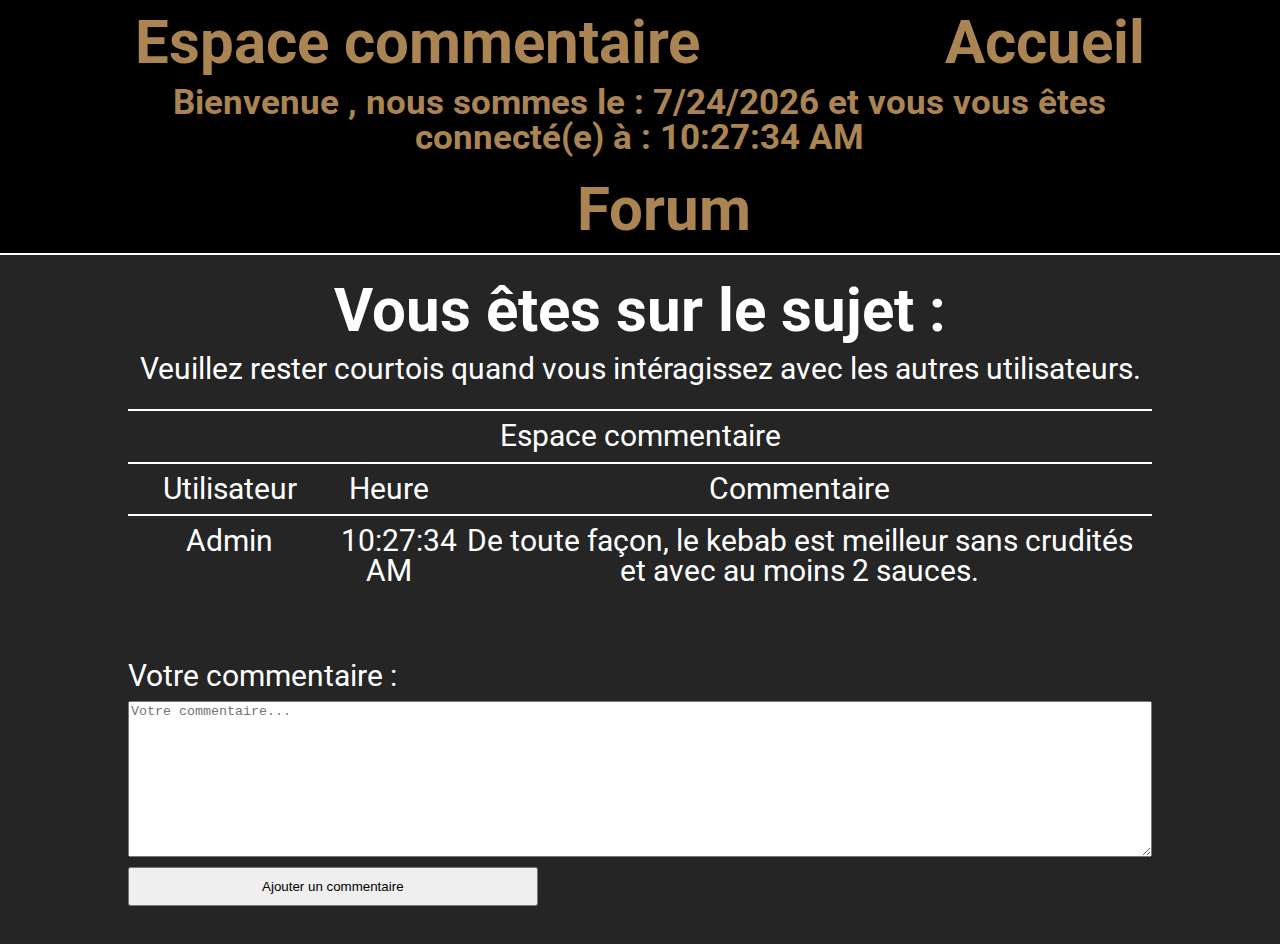
<file: HTML/commentaireSalade.html>
<!DOCTYPE html>
<html lang="fr">

<head>
  <meta charset="UTF-8">
  <meta name="viewport" content="width=device-width, initial-scale=1.0">
  <title>Espace commentaire</title>
  <link rel="preconnect" href="https://fonts.googleapis.com">
  <link rel="preconnect" href="https://fonts.gstatic.com" crossorigin>
  <link
    href="https://fonts.googleapis.com/css2?family=Abril+Fatface&family=Anuphan&family=Fira+Sans:wght@100;400&family=Montserrat&family=Roboto:wght@100;300&display=swap"
    rel="stylesheet">
  <link href="https://cdn.jsdelivr.net/npm/bootstrap@5.3.2/dist/css/bootstrap.min.css" rel="stylesheet"
    integrity="sha384-T3c6CoIi6uLrA9TneNEoa7RxnatzjcDSCmG1MXxSR1GAsXEV/Dwwykc2MPK8M2HN" crossorigin="anonymous">
  <link rel="stylesheet" href="../CSS/reset.css">
  <link rel="stylesheet" href="../CSS/style.css">
</head>

<body>
  <header>
    <div class="flexForum">
      <p>Espace commentaire</p>
      <a href="../index.html">Accueil</a>
    </div>
    <div>
      <h2>Bienvenue <span id="prenom"> </span>, nous sommes le : <span id="dateToday"></span> et vous vous êtes
        connecté(e)
        à : <span id="heure"></span> </h2>
    </div>
    <a href="../HTML/forum.html" class="forumBouge">Forum</a>
  </header>

  <div>
    <h4 class="sujetCommentaire">Vous êtes sur le sujet : <span id="sujet"></span></h4>
    <p class="courtois">Veuillez rester courtois quand vous intéragissez avec les autres utilisateurs.</p>
  </div>

  <table id="tableauCommentaire">
    <thead>
      <tr>
        <th colspan="3">Espace commentaire</th>
      </tr>
    </thead>
    <tbody>
      <tr>
        <th class="uti">Utilisateur</th>
        <th class="hour">Heure</th>
        <th class="noComment">Commentaire</th>
      </tr>
      <tr>
        <td>Admin</td>
        <td><span id="heure2"></span></td>
        <td>De toute façon, le kebab est meilleur sans crudités et avec au moins 2 sauces.</td>
      </tr>
    </tbody>
  </table>

  <form id="ajouterLigneCommentaire">
    <label for="commentaire">Votre commentaire : <span id="error"></span></label>
    <textarea name="commentaire" id="commentaire" cols="30" rows="10" placeholder="Votre commentaire..."></textarea>
    <input type="submit" value="Ajouter un commentaire" id="ajouterCommentaire">
  </form>



  
  <script src="../JAVASCRIPT/commentaire.js"></script>

</body>

</html>
</file>
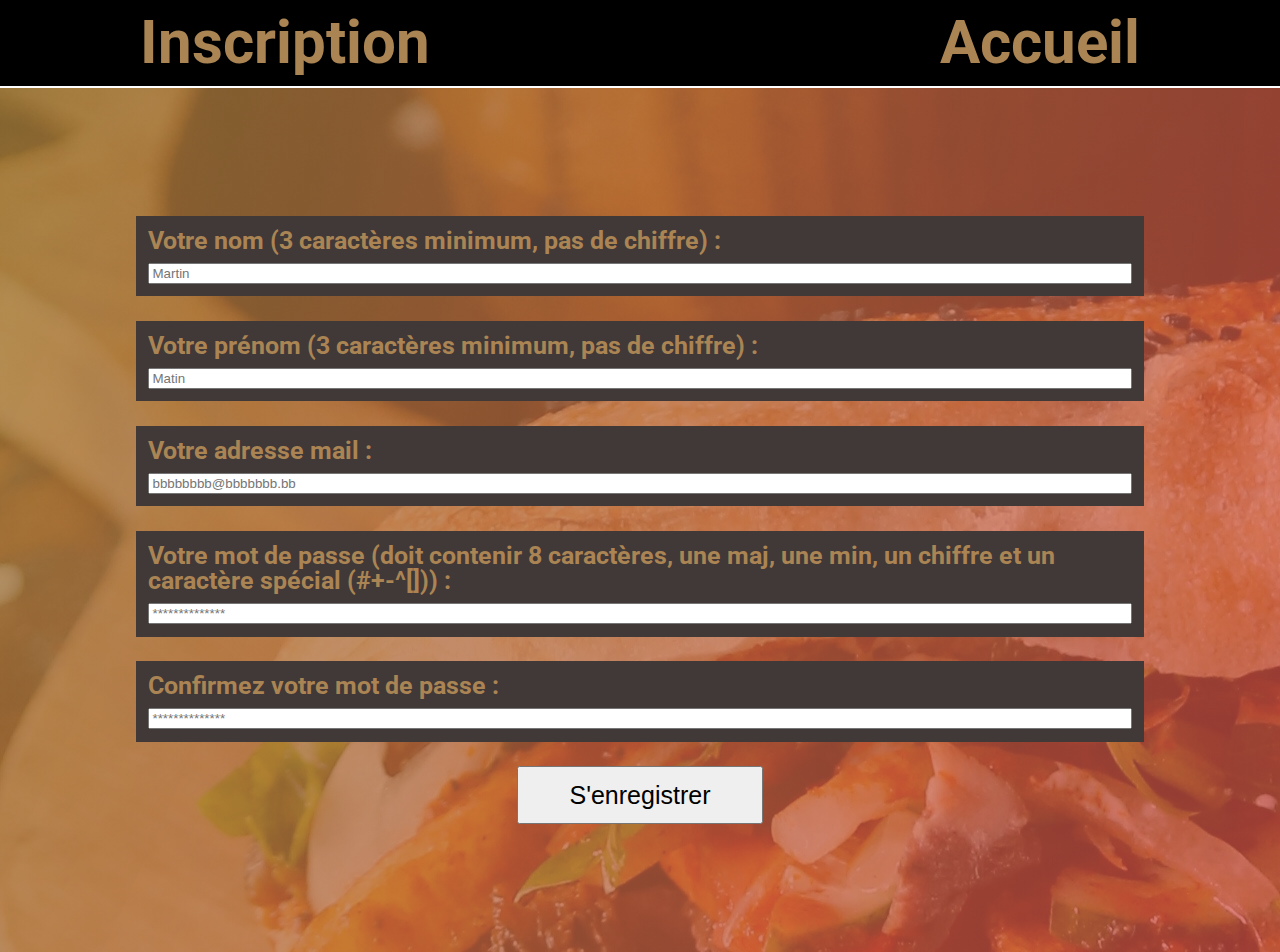
<file: HTML/form.html>
<!DOCTYPE html>
<html lang="fr">

<head>
    <meta charset="UTF-8">
    <meta name="viewport" content="width=device-width, initial-scale=1.0">
    <title>Formulaire kebab</title>
    <link rel="preconnect" href="https://fonts.googleapis.com">
    <link rel="preconnect" href="https://fonts.gstatic.com" crossorigin>
    <link
        href="https://fonts.googleapis.com/css2?family=Abril+Fatface&family=Anuphan&family=Fira+Sans:wght@100;400&family=Montserrat&family=Roboto:wght@100;300&display=swap"
        rel="stylesheet">
    <link href="https://cdn.jsdelivr.net/npm/bootstrap@5.3.2/dist/css/bootstrap.min.css" rel="stylesheet"
        integrity="sha384-T3c6CoIi6uLrA9TneNEoa7RxnatzjcDSCmG1MXxSR1GAsXEV/Dwwykc2MPK8M2HN" crossorigin="anonymous">
    <link rel="stylesheet" href="../CSS/reset.css">
    <link rel="stylesheet" href="../CSS/style.css">
</head>

<body>
    <header>
        <div class="flexForum2">
            <p>Inscription</p><br>
            <a href="../index.html">Accueil</a>
        </div>
    </header>


    <form action="../HTML/login.html" id="jeVaisToutCasser" method="get">

        <div class="form">
            <label for="nom">Votre nom (3 caractères minimum, pas de chiffre) : <span id="error"></span></label>
            <input type="text" name="nom" placeholder="Martin" id="nom">
        </div>

        <div class="form">
            <label for="prenom">Votre prénom (3 caractères minimum, pas de chiffre) :<span id="errorDeux"></span></label>
            <input type="text" name="prenom" placeholder="Matin" id="prenom">
        </div>

        <div class="form">
            <label for="mail">Votre adresse mail :<span id="errorTrois"></span></label>
            <input type="text" name="mail" id="mail" placeholder="bbbbbbbb@bbbbbbb.bb">
        </div>

        <div class="form">
            <label for="mdps">Votre mot de passe (doit contenir 8 caractères, une maj, une min, un chiffre et un caractère spécial
                (#+-^[])) :<span id="errorQuatre"></span></label>
            <input type="text" name="mdps" id="mdps" placeholder="**************">
        </div>

        <div class="form">
            <label for="cMdps">Confirmez votre mot de passe :<span id="errorCinq"></span></label>
            <input type="text" name="cMdps" id="cMdps" placeholder="**************">
        </div>

        <input type="submit" value="S'enregistrer" id="submit">

    </form>


    <script src="../JAVASCRIPT/script.js"></script>

</body>

</html>
</file>
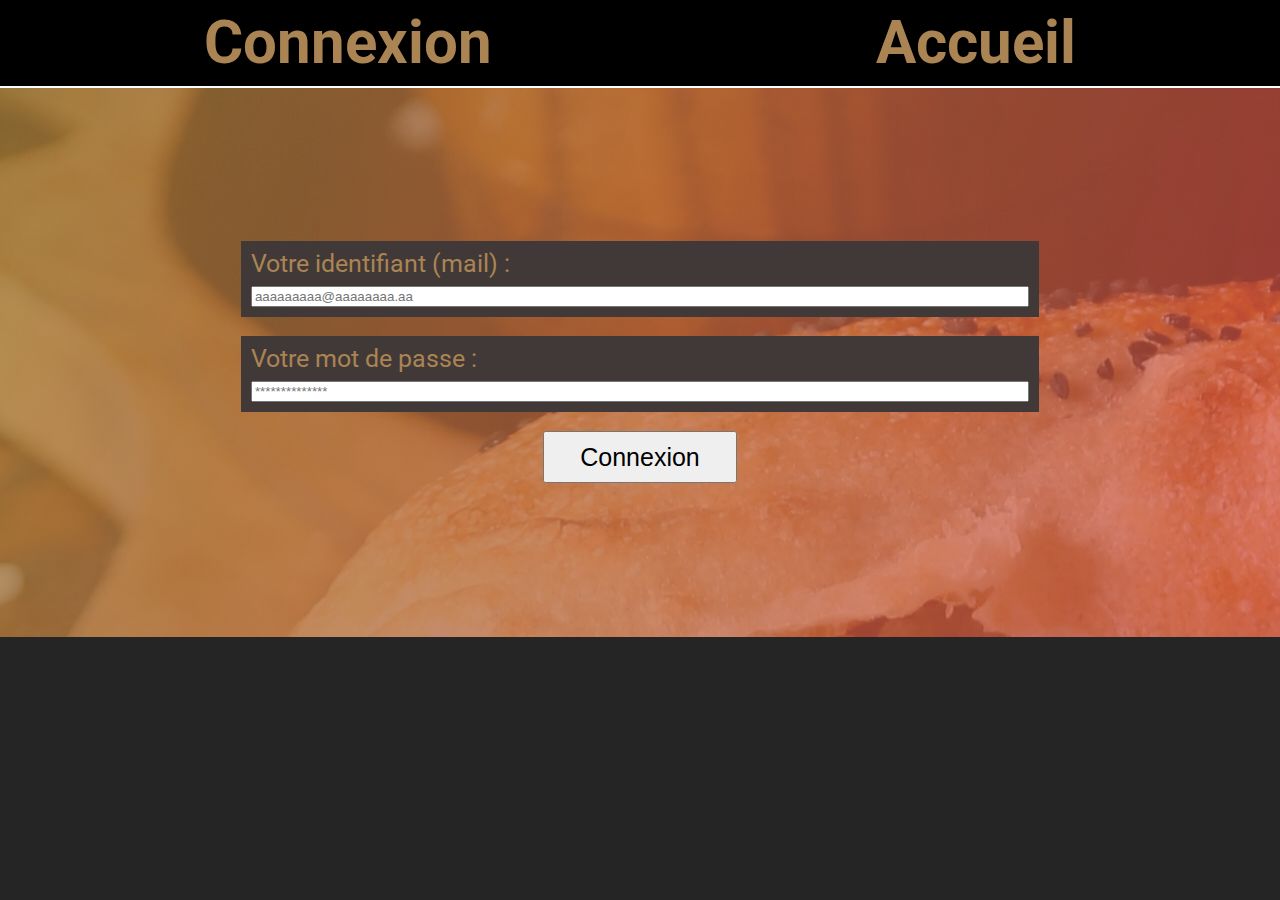
<file: HTML/login.html>
<!DOCTYPE html>
<html lang="fr">

<head>
    <meta charset="UTF-8">
    <meta name="viewport" content="width=device-width, initial-scale=1.0">
    <title>Connexion kebab</title>
    <link rel="preconnect" href="https://fonts.googleapis.com">
    <link rel="preconnect" href="https://fonts.gstatic.com" crossorigin>
    <link
        href="https://fonts.googleapis.com/css2?family=Abril+Fatface&family=Anuphan&family=Fira+Sans:wght@100;400&family=Montserrat&family=Roboto:wght@100;300&display=swap"
        rel="stylesheet">
    <link href="https://cdn.jsdelivr.net/npm/bootstrap@5.3.2/dist/css/bootstrap.min.css" rel="stylesheet"
        integrity="sha384-T3c6CoIi6uLrA9TneNEoa7RxnatzjcDSCmG1MXxSR1GAsXEV/Dwwykc2MPK8M2HN" crossorigin="anonymous">
    <link rel="stylesheet" href="../CSS/reset.css">
    <link rel="stylesheet" href="../CSS/style.css">
</head>

<body>
    <header>
        <div class="flexForum2">
        <p>Connexion</p>
        <a href="../index.html">Accueil</a>
        </div>
    </header>

    <form action="../HTML/forum.html" method="get" id="formulaireConnexion">
        <div class="form colorSize">
            <label for="mai">Votre identifiant (mail) :<span id="trois"></span></label>
            <input type="text" name="mai" id="mai" placeholder="aaaaaaaaa@aaaaaaaa.aa">
        </div>

        <div class="form colorSize">
            <label for="motDP">Votre mot de passe :<span id="quatre"></span></label>
            <input type="text" name="motDP" id="motDP" placeholder="**************">
        </div>

        <input type="submit" value="Connexion" id="connexion">
    </form>

    <script src="../JAVASCRIPT/recuperation.js"></script>
    
</body>

</html>
</file>
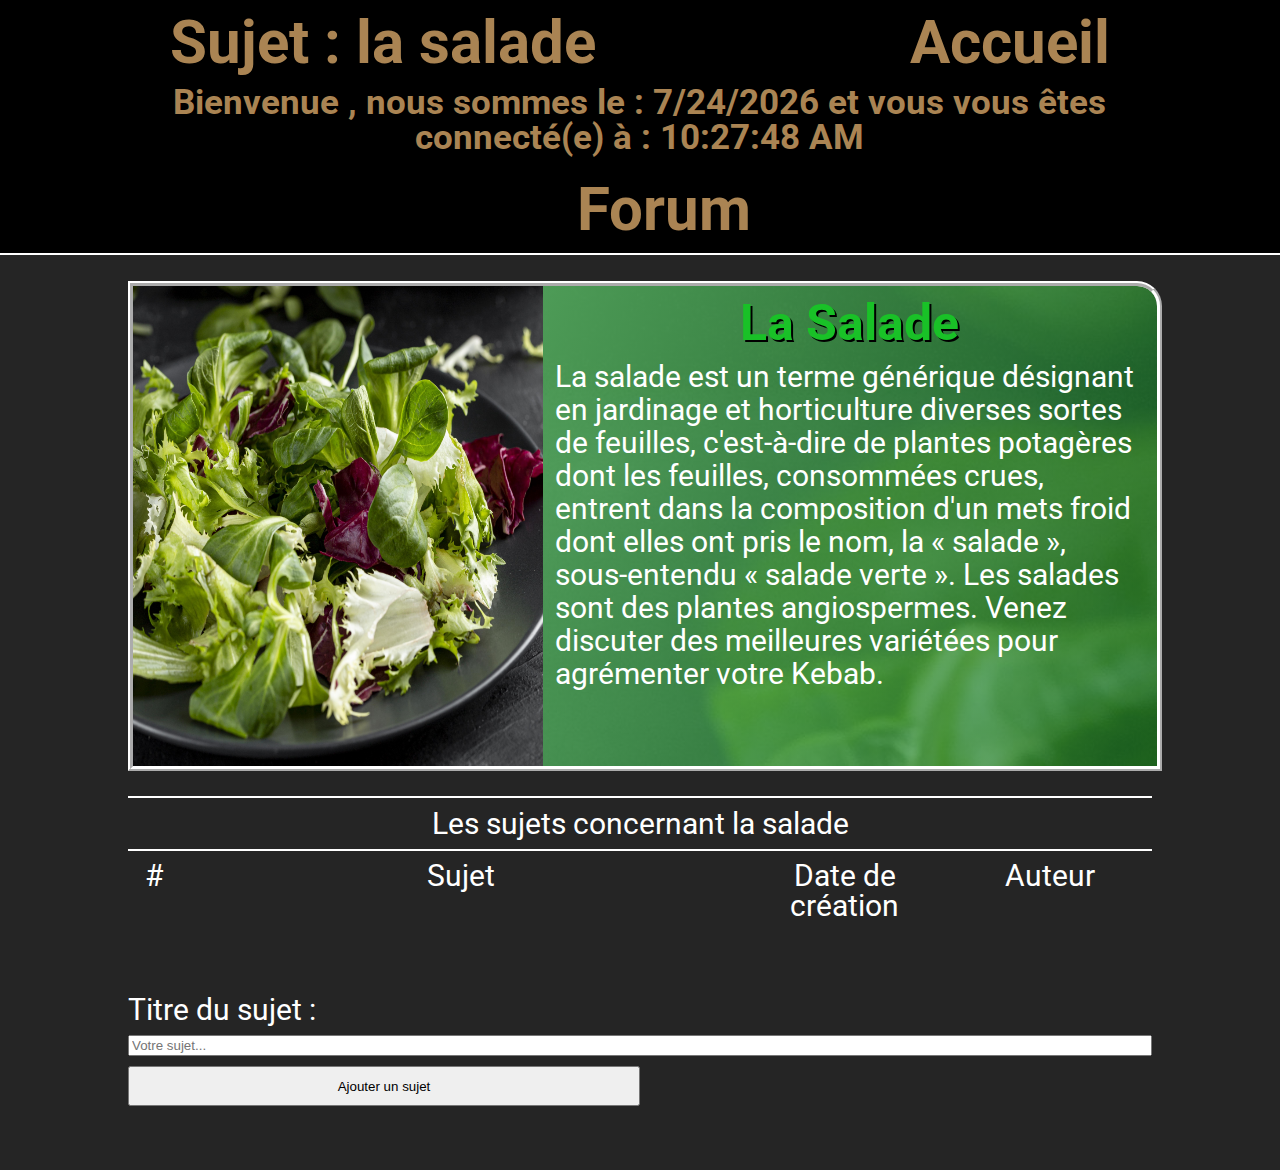
<file: HTML/sujetSalade.html>
<!DOCTYPE html>
<html lang="fr">

<head>
  <meta charset="UTF-8">
  <meta name="viewport" content="width=device-width, initial-scale=1.0">
  <title>Sujet Salade</title>
  <link rel="preconnect" href="https://fonts.googleapis.com">
  <link rel="preconnect" href="https://fonts.gstatic.com" crossorigin>
  <link
    href="https://fonts.googleapis.com/css2?family=Abril+Fatface&family=Anuphan&family=Fira+Sans:wght@100;400&family=Montserrat&family=Roboto:wght@100;300&display=swap"
    rel="stylesheet">
  <link href="https://cdn.jsdelivr.net/npm/bootstrap@5.3.2/dist/css/bootstrap.min.css" rel="stylesheet"
    integrity="sha384-T3c6CoIi6uLrA9TneNEoa7RxnatzjcDSCmG1MXxSR1GAsXEV/Dwwykc2MPK8M2HN" crossorigin="anonymous">
  <link rel="stylesheet" href="../CSS/reset.css">
  <link rel="stylesheet" href="../CSS/style.css">
</head>

<body>
  <header>
    <div class="flexForum">
      <p>Sujet : la salade</p>
      <a href="../index.html">Accueil</a>

    </div>
    <div>
      <h2>Bienvenue <span id="prenom"> </span>, nous sommes le : <span id="dateToday"></span> et vous vous êtes
        connecté(e)
        à : <span id="heure"></span></h2>
    </div>
    <a href="../HTML/forum.html" class="forumBouge">Forum</a>
  </header>

  <main>
    <div class="presentationCrudite">
      <img src="../IMAGES/salade-fraiche-angle-eleve-plaque-noire.jpg" alt="salade" class="img-fluid salade">
      <div class="blablaCrudite">
        <h3>La Salade</h3>
        <p class="texteCrudite">La salade est un terme générique désignant en jardinage et horticulture diverses sortes
          de feuilles, c'est-à-dire de plantes potagères dont les feuilles, consommées crues, entrent dans la
          composition d'un mets froid dont elles ont pris le nom, la « salade », sous-entendu « salade verte ». Les
          salades sont des plantes angiospermes. Venez discuter des meilleures variétées pour agrémenter votre Kebab.
        </p>
      </div>
    </div>

    <table id="tableau">
      <thead>
        <tr>
          <th colspan="4">Les sujets concernant la salade</th>
        </tr>
      </thead>
      <tbody>
        <tr>
          <th class="num">#</th>
          <th class="tailleSujet">Sujet</th>
          <th class="tailleDate">Date de création</th>
          <th class="tailleAuteur">Auteur</th>
        </tr>
      </tbody>
    </table>

    <form id="ajouterLigne">
      <label for="sujet">Titre du sujet : <span id="error"></span></label>
      <input type="text" name="sujet" id="sujet" placeholder="Votre sujet...">
      <input type="submit" value="Ajouter un sujet" id="ajouterSujet">
    </form>


  </main>
  <script src="../JAVASCRIPT/ligneSujet.js"></script>
  <script src="../JAVASCRIPT/recuperation2.js"></script>

</body>

</html>
</file>
<file: CSS/style.css>
body {
    background-color: #252525;
    font-family: 'Roboto', sans-serif;
}

a {
    color: #aa8453;
    text-decoration: none;
    font-size: 60px;
}

/*header*/
header {
    color: #aa8453;
    font-size: 60px;
    display: flex;
    background-color: black;
    padding: 1%;
    display: flex;
    flex-direction: column;
    justify-content: space-around;
    font-weight: bold;
    border-bottom: solid 2px white;
}

h1 {
    display: flex;
    justify-content: center;
}

/*Main index*/
.mainIndex {
    background: linear-gradient(115deg, rgba(46, 72, 24, 0.8), rgba(71, 7, 5, 0.7)), url(../IMAGES/doner-viande-dans-pain-planche-bois.jpg);
    padding: 2%;
}

/* Carroussel */
.carouselExampleAutoplaying {
    height: 750px;
}

.kebab {
    width: 80%;
    margin-left: 10%;
    margin-top: 2%;
    margin-bottom: 2%;
    border: ridge black 10px;
}

.kebabImage {
    height: 750px;
}

/*boutons inscription login*/
.boutons {
    display: flex;
    flex-direction: row;
    justify-content: space-around;
    margin-bottom: 2%;

}

.boutonsK {
    padding-top: 1%;
    padding-bottom: 1%;
    background-color: rgb(255, 254, 254);
    width: 120%;
    text-align: center;
    border: ridge black 10px;
}


/*formulaire*/
.flexForum2 {
    display: flex;
    flex-direction: row;
    justify-content: space-around;

}

#jeVaisToutCasser {
    display: flex;
    align-items: center;
    flex-direction: column;
    background: linear-gradient(115deg, rgba(158, 123, 58, 0.8), rgba(215, 78, 73, 0.7)), url(../IMAGES/doner-viande-dans-pain-planche-bois.jpg);
    padding: 2%;
    color: #aa8453;
    font-weight: bold;
    padding-top: 10%;
    padding-bottom: 10%;
}

.form {
    display: flex;
    flex-direction: column;
    width: 80%;
    margin-bottom: 1%;
    background-color: rgb(65, 56, 56);
    padding: 1%;
    font-size: 25px;
    margin-bottom: 2%;
    gap: 10px;

}

#submit {
    width: 20%;
    padding: 1%;
    display: flex;
    justify-content: center;
    font-size: 25px;
}

#submit:hover {
    background-color: rgb(255, 0, 0);
}

.yolo {
    display: flex;
    flex-direction: row;
    gap: 5px;
}

#erreur{
    color:#c11919;
}

/* LOGIN */
#formulaireConnexion {
    display: flex;
    align-items: center;
    flex-direction: column;
    background: linear-gradient(115deg, rgba(158, 123, 58, 0.8), rgba(215, 78, 73, 0.7)), url(../IMAGES/doner-viande-dans-pain-planche-bois.jpg);
    padding: 12%;
    color: #aa8453;

}

#connexion {
    width: 20%;
    padding: 1%;
    display: flex;
    justify-content: center;
    font-size: 25px;
}

#connexion:hover {
    background-color: rgb(191, 22, 98);
}

/* FORUM */
.mainForum {

    padding: 2%;
}

.flexForum {
    display: flex;
    flex-direction: row;
    justify-content: space-around;
    margin-bottom: 1%;
}

h2 {
    text-align: center;
    font-size: 35px;
    width: 85%;
    margin-left: 7.5%;
}

.gestionImage {
    display: flex;
    flex-direction: row;
    background: linear-gradient(115deg, rgba(226, 221, 215, 0.8), rgba(226, 160, 157, 0.7)), url(../IMAGES/doner-viande-dans-pain-planche-bois.jpg);
    border-top-right-radius: 25px;
    border-bottom-right-radius: 25px;
    border: solid white 2px;
}

.blablaKebab {
    color: black;
    font-size: 30px;
    font-weight: bold;
    margin: 2%;
    line-height: 120%;
}

/* forum cards bootstrap */
.card {
    background: linear-gradient(115deg, rgba(134, 240, 144, 0.8), rgba(225, 93, 89, 0.7)), url(../IMAGES/doner-viande-dans-pain-planche-bois.jpg);
    border: ridge 5px rgb(255, 255, 255);
}

.cartesFlex {
    display: flex;
    flex-direction: row;
    margin-left: 10%;
    margin-right: 10%;
    margin-top: 2%;
    justify-content: space-around;
    gap: 10px;
}

.card-title {
    font-size: 30px;
    color: #000000;
    font-weight: bold;

}

.card-text {
    font-weight: bold;
}

.boutonFlex {
    display: flex;
    justify-content: flex-end;
}

.btn {
    color: #aa8453;
    background-color: #252525;
    border: solid rgb(255, 255, 255) 2px;
    font-weight: bold;
}

.card-img-top {
    height: 350px;
}

/* Les sujets  La salade*/

.presentationCrudite {
    margin-top: 2%;
    display: flex;
    flex-direction: row;
    margin-left: 10%;
    margin-right: 10%;
    border: ridge white 5px;
    border-top-right-radius: 25px;
    width: 80%;
    background: linear-gradient(115deg, rgba(134, 240, 144, 0.8), rgba(23, 113, 40, 0.7)), url(../IMAGES/salade-fraiche-angle-eleve-plaque-noire.jpg);
    margin-bottom: 2%;

}

.salade {
    width: 40%;
    height: 30rem;
}

.blablaCrudite {
    width: 60%;

}

h3 {
    color: #19c127;
    text-shadow: 2px 2px black;
    margin-top: 2%;
    text-align: center;
    font-size: 50px;
    font-weight: bold;
    margin-bottom: 2%;
}

.texteCrudite {
    color: white;
    line-height: 110%;
    font-size: 30px;
    margin-left: 2%;
    margin-right: 2%;
}


/*Sujet tomate*/
.titreTomate {
    color: #c11919;
    text-shadow: 2px 2px black;
}

.presentationCruditeTomate {
    margin-top: 2%;
    display: flex;
    flex-direction: row;
    margin-left: 10%;
    margin-right: 10%;
    border: ridge white 5px;
    border-top-right-radius: 25px;
    width: 80%;
    background: linear-gradient(115deg, rgba(194, 104, 104, 0.8), rgba(107, 12, 12, 0.7)), url(../IMAGES/vue-dessus-tomates-fraiches-mures-gouttes-eau-fond-noir.jpg);
    margin-bottom: 2%;

}

/*Sujet oignon*/
.titreOignon {
    color: #cc2576;
    text-shadow: 2px 2px black;
}

.presentationCruditeOignon {
    margin-top: 2%;
    display: flex;
    flex-direction: row;
    margin-left: 10%;
    margin-right: 10%;
    border: ridge white 5px;
    border-top-right-radius: 25px;
    width: 80%;
    background: linear-gradient(115deg, rgba(216, 122, 199, 0.8), rgba(124, 6, 83, 0.7)), url(../IMAGES/vue-laterale-du-panier-plein-oignons-rouges-fond-bois.jpg);
    margin-bottom: 2%;
}


/* tableau SALADE TOMATE OIGNON */
table {
    color: white;
    font-size: 30px;
    border-top: solid 2px white;
    width: 80%;
    margin-left: 10%;
    text-align: center;
    margin-bottom: 5%;
}

th {
    border-top: solid 2px white;
    padding: 1%;
    height: auto;
    width: auto;
   
}

.sujet1 {
    color: white;
    font-size: 30px;

}

td {
    padding: 1%;
    border-top: solid 2px white;
    height: auto;
    width: auto;
}

#ajouterLigne{
    margin-left: 10%;
    margin-right: 10%;
    display: flex;
    flex-direction: column;
    gap: 10px;
    color: white;
    font-size: 30px;
    margin-bottom: 5%;
    
}

#ajouterSujet {
    padding: 1%;
    width: 50%;
}

#ajouterSujet:hover{
    background-color: #19c127;
}

.num{
    width: 5%;
}
.tailleSujet{
    width: 55%;
}
.tailleDate{
    width: 20%;
}
.tailleAuteur{
    width: 20%;
}

/* PAGE Commentaire */

.sujetCommentaire{
    color: white;
    margin-top: 2%;
    font-size: 60px;
    text-align: center;
    font-weight: bold;
}

.courtois{
    color: white;
    margin-top: 1%;
    font-size: 30px;
    text-align: center;
    margin-bottom: 2%;
}
#ajouterLigneCommentaire{
    margin-left: 10%;
    margin-right: 10%;
    display: flex;
    flex-direction: column;
    gap: 10px;
    color: white;
    font-size: 30px;
    margin-bottom: 3%;
}

.uti{
    width: 20%;
}
.hour{
    width: 10%;
}
.noComment{
    width: 70%;
}
#ajouterCommentaire{
    width: 40%;
    padding: 1%;
}
#ajouterCommentaire:hover{
    background-color: #252552;
    color: white;
}
.forumBouge{
    margin-left: 45%;
    margin-right: 45%;
    margin-top: 2%;
    font-weight: bold;
}

/* php nom prenom date */

.unTruc{
    display: flex;
    flex-direction: row;
    text-align: center;
    font-size: 30px;
    justify-content: space-between;
}

.utilisateur{
    display: flex;
    flex-direction: row;
    text-align: center;
    font-size: 45px;
    padding: 1%;
}

.imageProfil{
    width: 150px;
    height: 100px;
    border: white solid 2px;
}
.utilisateurDate{
    display: flex;
    flex-direction: column;
}
.fff{
    display: flex;
    flex-direction: column;
    gap: 10px;
}
.aaa{
    display: flex;
    flex-direction: row;
    gap: 20px;
}

.imageCommentaire{
    width: 150px;
    height: 100px;
    padding: 1%;
    border: solid 2px white;
}

#erreur12{
    color: #3bc119;
}

/* Responsive tablette*/
@media only screen and (min-width:601px) and (max-width:912px) {

    /*responsive page d'accueil tablette*/
    .mainIndex {
        padding-top: 30%;
        padding-bottom: 30%;
    }

    .kebab {
        width: 80%;
        margin-left: 10%;
        margin-top: 2%;
        margin-bottom: 2%;
        border: ridge black 10px;
    }

    .kebabImage {
        height: 500px;
    }

    header {
        font-size: 40px;
    }

    .boutons {
        margin-left: 28%;
        display: flex;
        flex-direction: column;
        margin-bottom: 2%;
        width: 40%;
        gap: 10px;

    }

    .boutonsK {
        font-size: 20px;
    }

    /*responsive formulaire tablette*/
    #jeVaisToutCasser {
        padding-top: 25%;
        gap: 10px;
        padding-bottom: 25%;
    }

    a {
        font-size: 40px;
    }

    .form {
        width: 80%;
        margin-bottom: 2%;
        gap: 10px;
        font-size: 30px;
    }

    #submit {
        width: 40%;
    }

    /*responsive page connexion tablette*/
    #formulaireConnexion {
        width: 100%;
        padding-top: 60%;
        gap: 20px;
        padding-bottom: 60%;
        font-size: 40px;
    }

    #connexion {
        width: 50%;
        padding: 5%;
    }


    /*responsive tablette forum*/
    .cartesFlex {
        display: flex;
        flex-direction: column;
        gap: 20px;
    }

    .broche {
        display: none;
    }

    .blablaKebab {
        font-size: 30px;
    }


    /* Page sujet tablette */
    .blablaCrudite{
        width: 100%;
    }
    .presentationCrudite{
        display: flex;
        flex-direction: column;
        border: solid white 2px;
        border-radius: 0%;
    }
    .presentationCruditeTomate{
        display: flex;
        flex-direction: column;
        border: solid white 2px;
        border-radius: 0%;
    }
    .presentationCruditeOignon{
        display: flex;
        flex-direction: column;
        border: solid white 2px;
        border-radius: 0%;
    }
    .salade{
        width: 100%;
        height: 300px;
    }
    #tableau{
        font-size: 30px;
    }
    .sujet1 {
        font-size: 30px;
    }
    
    #ajouterSujet{
        width: 50%;
        font-size: 20px;
        padding: 1%;
    }
    #ajouterSujet:hover{
        background-color: #c11919;
    }
    #ajouterLigne{
        margin-bottom: 10%;
    }

    /* responsive commentaire tablette */
    .sujetCommentaire{
        font-size: 40px;
        font-weight: bold;
        margin-bottom: 5%;
    }
    .courtois{
        font-size: 30px;
        margin-bottom: 5%;
    }
    #tableauCommentaire{
        width: 90%;
        margin-left: 5%;
        font-size: 30px;
        margin-bottom: 15%;
    }
    #commentaire{
        height: 300px;
    }
    #ajouterCommentaire{
        width: 80%;
        font-size: 30px;
    }
    #ajouterLigneCommentaire{
        margin-bottom: 15%;
    }
    

}

/*responsive mobile*/
@media only screen and (max-width:600px) {

    /* responsive page d'accueil*/
    .mainIndex {
        padding-top: 15%;
        padding-bottom: 15%;
    }

    .kebab {
        width: 80%;
        margin-left: 10%;
        margin-top: 2%;
        margin-bottom: 2%;
        border: ridge black 10px;
        height: 30%;
    }

    .kebabImage {
        height: 350px;
    }

    header {
        font-size: 30px;
    }

    h2{
        font-size: 30px;
    }
    

    .boutons {
        margin-left: 28%;
        display: flex;
        flex-direction: column;
        margin-bottom: 2%;
        width: 40%;
        gap: 10px;

    }

    .boutonsK {
        font-size: 20px;
    }

    /* responsive formulaire*/
    #jeVaisToutCasser {
        padding-top: 45%;
        gap: 10px;
        padding-bottom: 45%;
    }

    a {
        font-size: 30px;
    }

    .form {
        width: 80%;
        margin-bottom: 2%;
        gap: 10px;
        font-size: 20px;
    }

    #submit {
        width: 40%;
    }

    /* responsive connexion mobile*/
    #formulaireConnexion {
        width: 100%;
        padding-top: 65%;
        gap: 20px;
        padding-bottom: 65%;
        font-size: 40px;
    }

    #connexion {
        width: 50%;
        padding: 5%;
    }

    /* responsive mobile forum */
    .cartesFlex {
        display: flex;
        flex-direction: column;
        gap: 20px;
    }

    .broche {
        display: none;
    }

    .blablaKebab {
        font-size: 20px;
    }


    /* Page sujet mobile */
    .blablaCrudite{
        display: none;
    }
    .presentationCrudite{
        border: solid white 2px;
        border-radius: 0%;
    }
    .presentationCruditeTomate{
        border: solid white 2px;
        border-radius: 0%;
    }
    .presentationCruditeOignon{
        border: solid white 2px;
        border-radius: 0%;
    }
    .salade{
        width: 100%;
        height: 300px;
    }
    #tableau{
        margin-left: 5%;
        width: 90%;
        font-size: 20px;
        line-height: 25px;
    }
    .sujet1{
        font-size: 20px;
    }
    #ajouterSujet{
        width: 50%;
        font-size: 20px;
        padding: 1%;
    }
    #ajouterSujet:hover{
        background-color: #c11919;
    }
    #ajouterLigne{
        margin-bottom: 15%;
    }


    /*page commentaire mobile*/

    .sujetCommentaire{
        font-size: 30px;
        font-weight: bold;
        margin-bottom: 5%;
    }
    .courtois{
        font-size: 20px;
        margin-bottom: 5%;
    }
    #tableauCommentaire{
        width: 90%;
        margin-left: 5%;
        font-size: 20px;
        margin-bottom: 15%;
    }
    #commentaire{
        height: 200px;
    }
    #ajouterCommentaire{
        width: 80%;
        font-size: 20px;
    }
    #ajouterLigneCommentaire{
        margin-bottom: 15%;
    }
}
</file>
